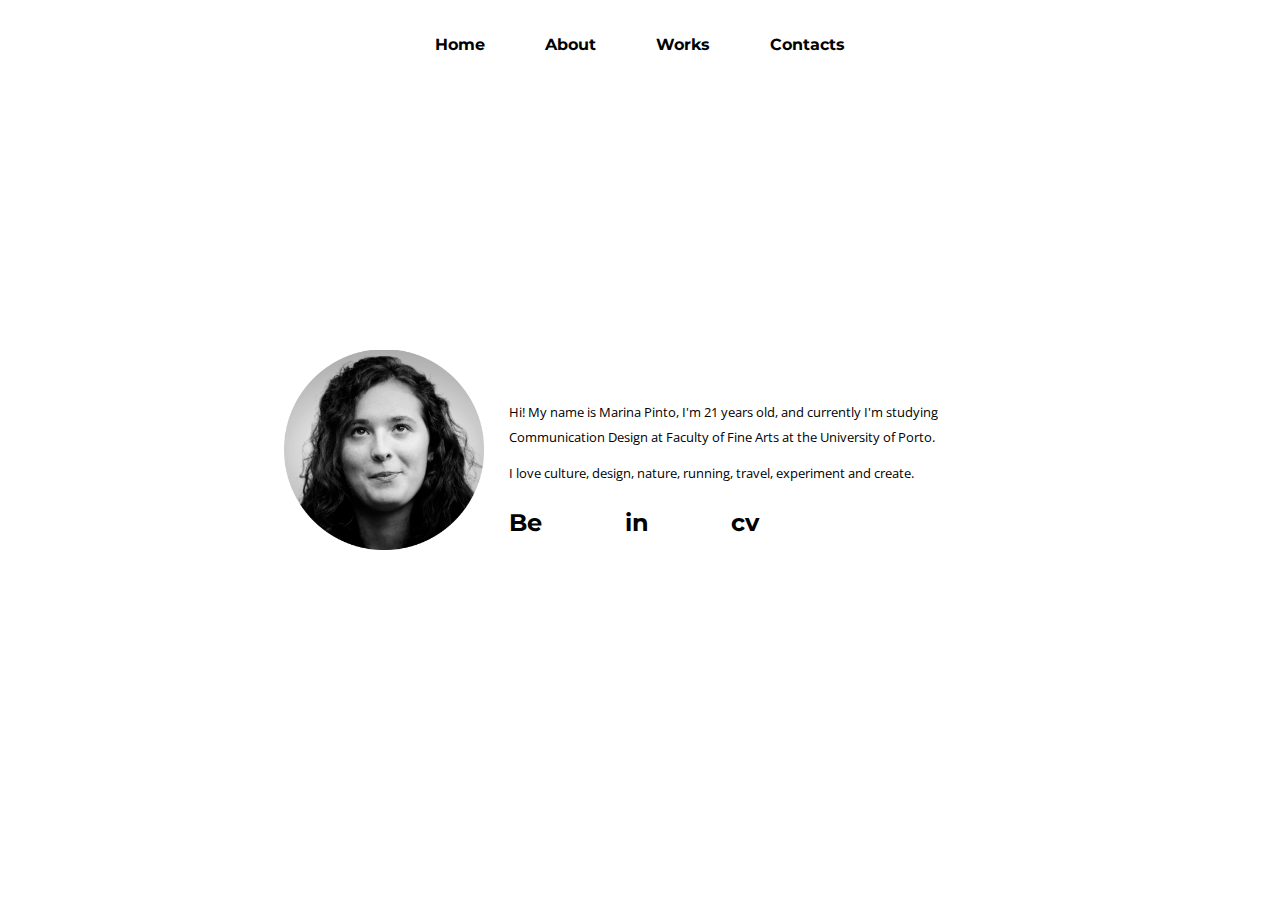
<file: about.html>
<!DOCTYPE html>
  <html lang="en">

    <head>
      <title>About</title>
      <meta http-equiv="Content-Type" content="text/html; charset=UTF-8">
      <meta name="viewport" content="initial-scale=1.0, width=device-width">
      <link rel="stylesheet" type="text/css" href="css/style.css">

<!--Open Sans-->
      <link href="http://fonts.googleapis.com/css?family=Open+Sans:400italic,600italic,700italic,700,600,400" rel="stylesheet" type="text/css">
<!--Fim Open Sans-->
<!--Montserrat-->
      <link href="https://fonts.googleapis.com/css?family=Montserrat:400,700" rel="stylesheet" type="text/css">
<!--Fim Montserrat-->
    </head>


    <body>
      <nav>
        <div class="hamburger" id="hamburger-1">
          <span class="line"></span>
          <span class="line"></span>
          <span class="line"></span>
        </div>
        <ul class="nav_items">
          <li>
            <a href="index.html">Home</a>
          </li>
          <li>
            <a href="about.html">About</a>
          </li>
          <li>
            <a href="works.html">Works</a>
          </li>
          <li>
            <a href="contacts.html">Contacts</a>
          </li>
        </ul>
      </nav>

      <div class="centrar_content">
        <img src="images/marina.png" alt="photo"/>

        <div class="description">
          <div class="texto">
            <p>Hi! My name is Marina Pinto, I'm 21 years old, and currently I'm studying Communication Design at Faculty of Fine Arts at the University of Porto.</p>
            <p>I love culture, design, nature, running, travel, experiment and create.</p>
          </div>

          <div class="sites">
            <a href="https://behance.net/marinapinto" target="_blank">Be</a>
            <a href="https://www.linkedin.com/in/marinapinto22" target="_blank">in</a>
            <a href="docs/cv_eng.pdf" target="_blank">cv</a>
          </div>
        </div>
      </div>

      <!-- JQuery-->
      <script src="js/jquery-3.1.1.min.js"></script>
      <!-- Fim JQuery-->

      <!-- JavaScript-->
      <script src="js/scripts.js"></script>
      <!-- Fim JavaScript-->

    </body>
  </html>
</file>
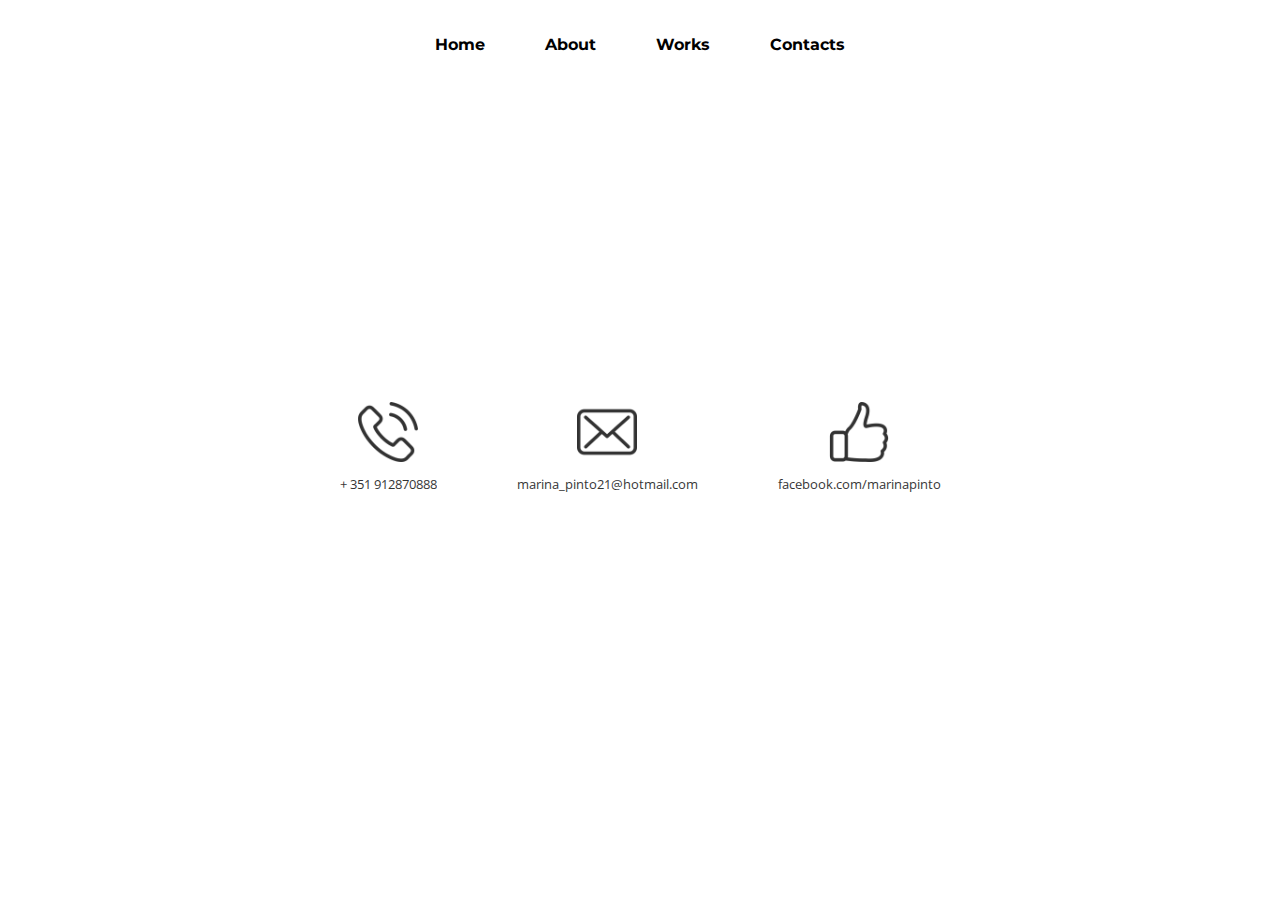
<file: contacts.html>
<!DOCTYPE html>
  <html lang="en">

    <head>
      <title>Contacts</title>
      <meta http-equiv="Content-Type" content="text/html; charset=UTF-8">
      <meta name="viewport" content="initial-scale=1.0, width=device-width">
      <link rel="stylesheet" type="text/css" href="css/style.css">

<!--Open Sans-->
      <link href="http://fonts.googleapis.com/css?family=Open+Sans:400italic,600italic,700italic,700,600,400" rel="stylesheet" type="text/css">
<!--Fim Open Sans-->
<!--Montserrat-->
      <link href="https://fonts.googleapis.com/css?family=Montserrat:400,700" rel="stylesheet" type="text/css">
<!--Fim Montserrat-->
    </head>


  <body>

    <nav>
      <div class="hamburger" id="hamburger-1">
        <span class="line"></span>
        <span class="line"></span>
        <span class="line"></span>
      </div>
      <ul class="nav_items">
        <li>
          <a href="index.html">Home</a>
        </li>
        <li>
          <a href="about.html">About</a>
        </li>
        <li>
          <a href="works.html">Works</a>
        </li>
        <li>
          <a href="contacts.html">Contacts</a>
        </li>
      </ul>
    </nav>

      <ul class="contacts">
        <li>
          <a href="tel:912870888">
          <img src="images/tel.png" alt="telemóvel"/>
          <p>+ 351 912870888</p>
          </a>
        </li>
        <li>
        <a href="mailto:marina_pinto21@hotmail.com">
          <img src="images/mail.png" alt="mail"/>
          <p>marina_pinto21@hotmail.com</p>
        </a>
        </li>
        <li>
          <a href="https://facebook.com/marina.pinto.22" target="_blank">
          <img src="images/facebook.png" alt="facebook"/>
          <p>facebook.com/marinapinto</p>
        </a>
        </li>
      </ul>

    <!-- JQuery-->
    <script src="js/jquery-3.1.1.min.js"></script>
    <!-- Fim JQuery-->

    <!-- JavaScript-->
    <script src="js/scripts.js"></script>
    <!-- Fim JavaScript-->

  </body>
</html>
</file>
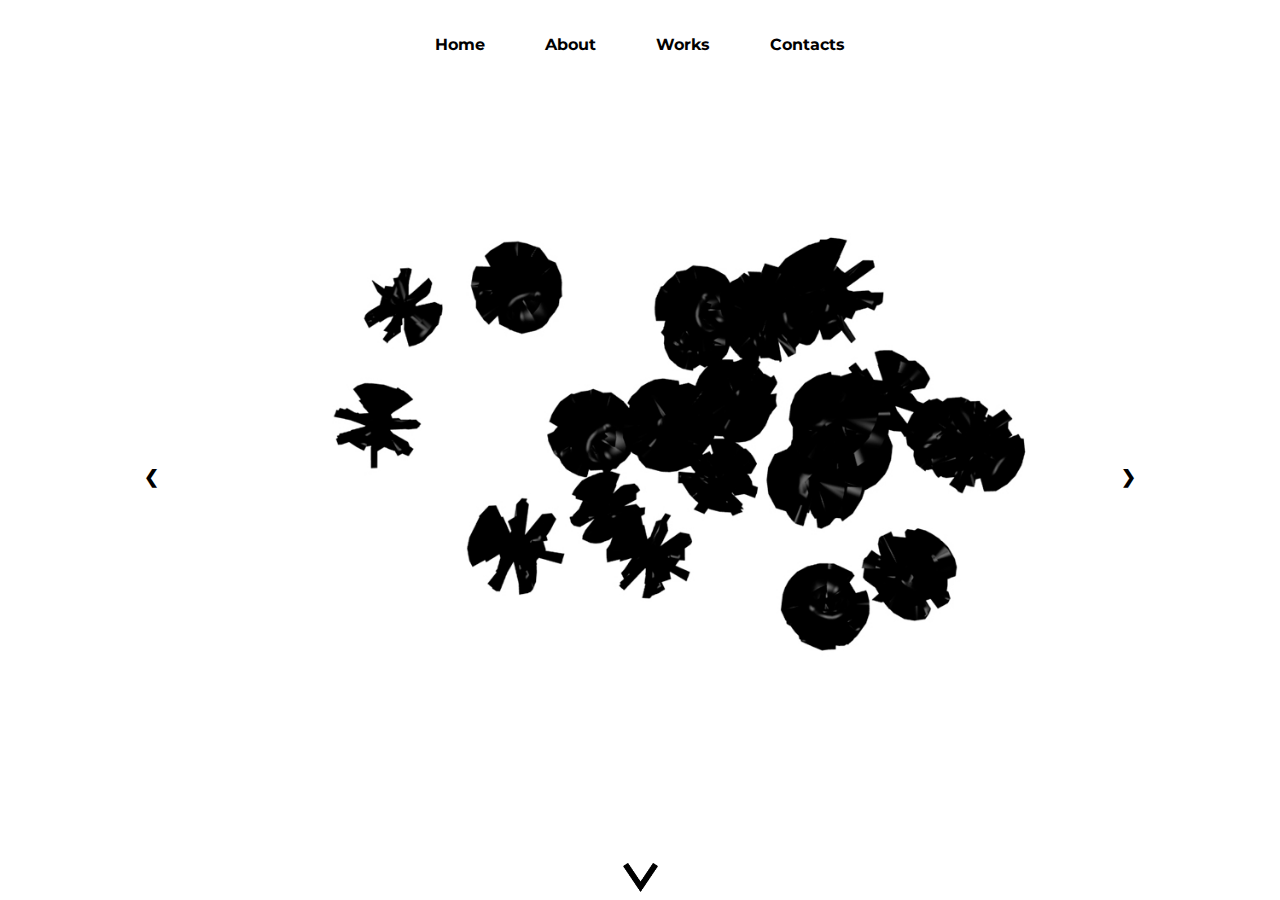
<file: work.html>
<!DOCTYPE html>
  <html lang="en">

    <head>
      <title>Work</title>
      <meta http-equiv="Content-Type" content="text/html; charset=UTF-8">
      <meta name="viewport" content="initial-scale=1.0, width=device-width">
      <link rel="stylesheet" type="text/css" href="css/style.css">

<!--Open Sans-->
      <link href="http://fonts.googleapis.com/css?family=Open+Sans:400italic,600italic,700italic,700,600,400" rel="stylesheet" type="text/css">
<!--Fim Open Sans-->
<!--Montserrat-->
      <link href="https://fonts.googleapis.com/css?family=Montserrat:400,700" rel="stylesheet" type="text/css">
<!--Fim Montserrat-->
    </head>


  <body>
    <!--Page1-->
    <div id="one" class="pageone page_active">

      <nav>
        <div class="hamburger" id="hamburger-1">
              <span class="line"></span>
              <span class="line"></span>
              <span class="line"></span>
        </div>
        <ul class="nav_items">
          <li>
            <a href="index.html">Home</a>
          </li>
          <li>
            <a href="about.html">About</a>
          </li>
          <li>
            <a href="works.html">Works</a>
          </li>
          <li>
            <a href="contacts.html">Contacts</a>
          </li>
        </ul>
      </nav>

<!-- Slideshow -->
  <div id="slider">

    <a href="#" class="control_prev">&#10094;</a>
    <a href="#" class="control_next">&#10095;</a>

    <ul>
      <li><img class="images" src="images/img1.png" alt="img1"></li>
      <li><img class="images" src="images/img2.png" alt="img2"></li>
      <li><img class="images" src="images/img3.png" alt="img3"></li>
      <li><img class="images" src="images/img4.png" alt="img4"></li>
    </ul>
  </div>

        <div class="botaomore">
          <a href="#two">
            <img src="images/more.png" alt="more"/>
          </a>
        </div>
    </div>
  <!--Fim Page1-->

  <!-- Page2-->
  <div id="two" class="pagetwo">

    <nav>
      <div class="hamburger" id="hamburger-1">
            <span class="line"></span>
            <span class="line"></span>
            <span class="line"></span>
      </div>

      <ul class="nav_items">
        <li>
          <a href="index.html">Home</a>
        </li>
        <li>
          <a href="about.html">About</a>
        </li>
        <li>
          <a href="works.html">Works</a>
        </li>
        <li>
          <a href="contacts.html">Contacts</a>
        </li>
      </ul>
    </nav>

    <div class="content">
      <h1>Speo – Reminiscent,<span> 2015</span></h1>
      <p>This project came up after the introduction to Motion Graphics in Blender and had, as a challenge, to choose an existing song and create a music video for it. I chose to work the Reminiscent's free music from DJ SPEO, and represent what it conveyed visually. I loved doing this project!</p>
    </div>

    <div class="botaoless">
      <a href="work.html">
        <img src="images/less.png" alt="less"/>
          </a>
    </div>
  </div>
  <!--Fim Page2-->


  <!-- JQuery-->
  <script src="js/jquery-3.1.1.min.js"></script>
  <!-- Fim JQuery-->

  <!-- JavaScript-->
  <script src="js/scripts.js"></script>
  <!-- Fim JavaScript-->

  </body>
</html>
</file>
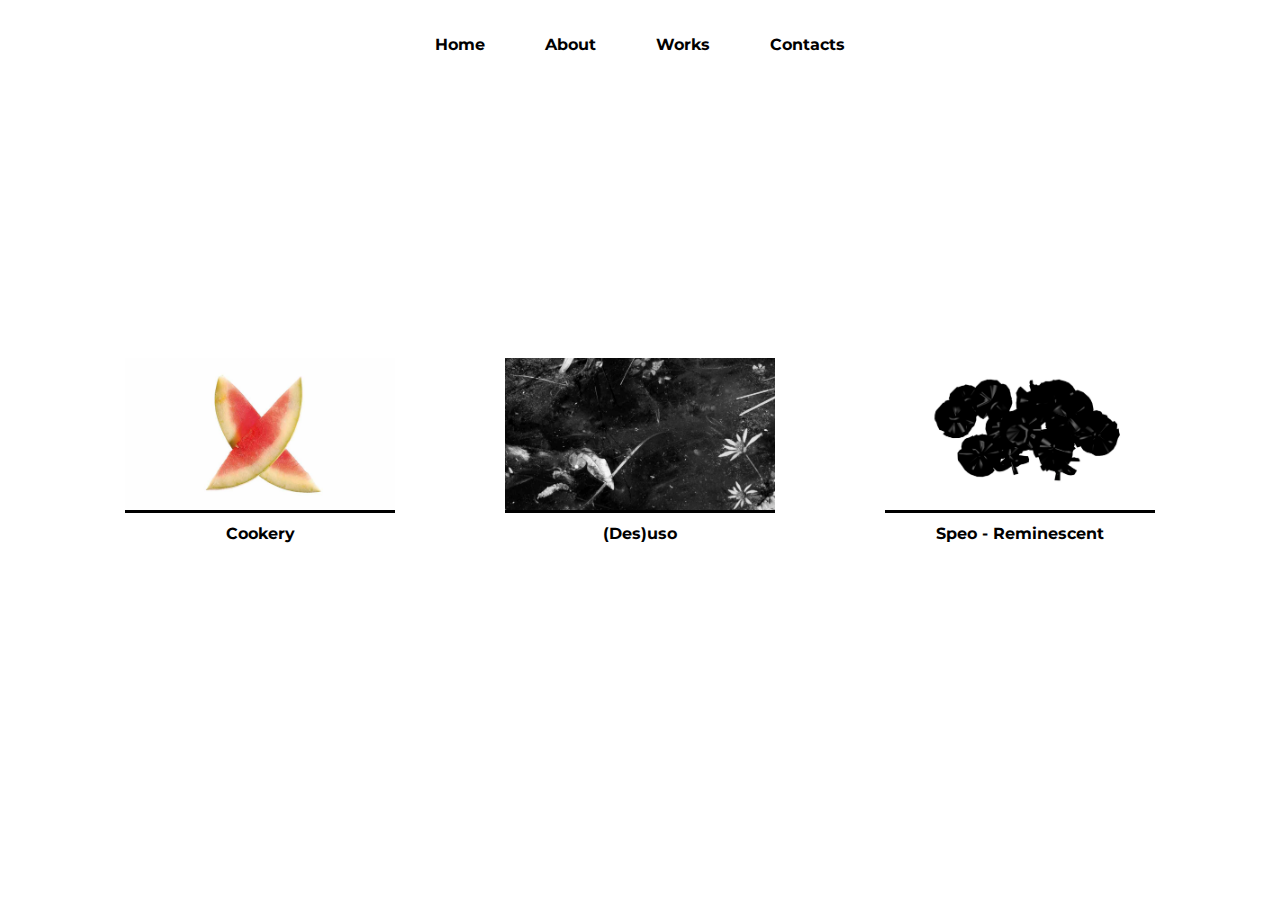
<file: works.html>
<!DOCTYPE html>
  <html lang="en">

    <head>
      <title>Works</title>
      <meta http-equiv="Content-Type" content="text/html; charset=UTF-8">
      <meta name="viewport" content="initial-scale=1.0, width=device-width">
      <link rel="stylesheet" type="text/css" href="css/style.css">

<!--Open Sans-->
      <link href="http://fonts.googleapis.com/css?family=Open+Sans:400italic,600italic,700italic,700,600,400" rel="stylesheet" type="text/css">
<!--Fim Open Sans-->
<!--Montserrat-->
      <link href="https://fonts.googleapis.com/css?family=Montserrat:400,700" rel="stylesheet" type="text/css">
<!--Fim Montserrat-->
    </head>


  <body>
    <nav>
      <div class="hamburger" id="hamburger-1">
        <span class="line"></span>
        <span class="line"></span>
        <span class="line"></span>
      </div>
      <ul class="nav_items">
        <li>
          <a href="index.html">Home</a>
        </li>
        <li>
          <a href="about.html">About</a>
        </li>
        <li>
          <a href="works.html">Works</a>
        </li>
        <li>
          <a href="contacts.html">Contacts</a>
        </li>
      </ul>
    </nav>

      <ul class="trabalhos">
        <li>
          <a href="work.html">
            <img src="images/work2.jpg" alt="work2"/>
            <h1>Cookery</h1>
          </a>
        </li>
        <li>
          <a href="work.html">
            <img src="images/work3.jpg" alt="work3"/>
            <h1>(Des)uso</h1>
          </a>
        </li>
        <li>
          <a href="work.html">
            <img src="images/work4.jpg" alt="work4"/>
            <h1>Speo - Reminescent</h1>
          </a>
        </li>
      </ul>

      <!-- JQuery-->
      <script src="js/jquery-3.1.1.min.js"></script>
      <!-- Fim JQuery-->

      <!-- JavaScript-->
      <script src="js/scripts.js"></script>
      <!-- Fim JavaScript-->
  </body>
</html>
</file>
<file: css/style.css>
html,body,div,span,applet,object,iframe,h1,h2,h3,h4,h5,h6,p,blockquote,pre,a,abbr,acronym,address,big,cite,code,del,dfn,em,img,ins,kbd,q,s,samp,small,strike,strong,sub,sup,tt,var,b,u,i,center,dl,dt,dd,ol,ul,li,fieldset,form,label,legend,table,caption,tbody,tfoot,thead,tr,th,td,article,aside,canvas,details,embed,figure,figcaption,footer,header,hgroup,menu,nav,output,ruby,section,summary,time,mark,audio,video{margin:0;padding:0;border:0;font-size:100%;font:inherit;vertical-align:baseline}article,aside,details,figcaption,figure,footer,header,hgroup,menu,nav,section{display:block}body{line-height:1}ol,ul{list-style:none}blockquote,q{quotes:none}blockquote:before,blockquote:after,q:before,q:after{content:'';content:none}table{border-collapse:collapse;border-spacing:0}.pageone,.pagetwo{display:none}.page_active{background-color:#fff;display:-webkit-flex;display:-ms-flexbox;display:flex;-webkit-flex-direction:column;-ms-flex-direction:column;flex-direction:column;-webkit-justify-content:space-between;-ms-flex-pack:justify;justify-content:space-between;height:100vh}#slider{position:relative;overflow:hidden;margin:0 auto}#slider ul{position:relative;margin:0;padding:0;height:auto;list-style:none}#slider ul li{position:relative;display:inline-block;margin:0;padding:0;width:60vw;height:auto;line-height:0px}a.control_prev,a.control_next{cursor:pointer;position:absolute;top:50%;width:auto;margin-top:-22px;padding:16px;color:#000;font-weight:bold;font-size:18px;transition:0.6s ease;border-radius:0 3px 3px 0;z-index:1;text-decoration:none}a.control_prev:hover,a.control_next:hover{background-color:rgba(0,0,0,0.2)}a.control_next{right:0}.images{width:100%}.botaomore{width:100%;text-align:center;margin:5px 0px}.botaomore img{width:35px;height:auto}.botaoless{width:100%;text-align:center;margin:5px 0px}.botaoless img{width:35px;height:auto}.content{margin:0 auto}.content h1{font-family:'Open Sans', sans-serif;font-style:italic;font-weight:400;font-size:1.5em;line-height:1.5em;color:#000}.content span{font-family:'Open Sans', sans-serif;font-style:normal;font-weight:400;color:#b3b3b3;font-size:0.75em}.content p{font-family:'Open Sans', sans-serif;font-style:normal;font-weight:400;font-size:0.8em;line-height:2em;padding-top:10px}.logo{display:-webkit-flex;display:-ms-flexbox;display:flex;-webkit-justify-content:center;-ms-flex-pack:center;justify-content:center;-webkit-align-items:center;-ms-flex-align:center;align-items:center;height:80vh}.logo>img{width:200px;max-height:auto}.centrar_content{display:-webkit-flex;display:-ms-flexbox;display:flex;-webkit-justify-content:center;-ms-flex-pack:center;justify-content:center;-webkit-align-items:center;-ms-flex-align:center;align-items:center;height:80vh;margin:0 auto}.centrar_content>img{width:200px}.texto{padding:25px}.texto>p{font-family:'Open Sans', sans-serif;font-style:normal;font-weight:400;font-size:0.8em;line-height:2em;padding-top:10px}.sites{display:-webkit-flex;display:-ms-flexbox;display:flex;-webkit-justify-content:space-between;-ms-flex-pack:justify;justify-content:space-between;padding:0px 25px;max-width:250px}.sites>a{font-family:'Montserrat', sans-serif;font-style:normal;font-weight:bolder;font-size:1.5em}.sites>a:visited{color:#b3b3b3;text-decoration:none}.sites>a:link{color:#000;text-decoration:none}.sites>a:hover{color:rgba(0,0,0,0.5);text-decoration:none}.contacts{display:-webkit-flex;display:-ms-flexbox;display:flex;-webkit-justify-content:center;-ms-flex-pack:center;justify-content:center;-webkit-align-items:center;-ms-flex-align:center;align-items:center;height:80vh}.contacts>li>a{display:-webkit-flex;display:-ms-flexbox;display:flex;-webkit-align-items:center;-ms-flex-align:center;align-items:center;-webkit-flex-direction:column;-ms-flex-direction:column;flex-direction:column;padding:20px 40px}.contacts img{width:60px}.contacts p{font-family:'Open Sans', sans-serif;font-style:normal;font-weight:400;font-size:0.8em;line-height:2em;padding-top:10px}.contacts a:link{opacity:0.8;text-decoration:none;color:#000}.contacts a:hover{opacity:1;text-decoration:none}.contacts a:visited{text-decoration:none;color:rgba(0,0,0,0.25)}.trabalhos{display:-webkit-flex;display:-ms-flexbox;display:flex;-webkit-justify-content:center;-ms-flex-pack:center;justify-content:center;-webkit-align-items:center;-ms-flex-align:center;align-items:center;height:80vh}.trabalhos li{max-width:300px;padding:20px 40px}.trabalhos img{margin:0% 5%;width:90%;border-bottom:3px solid #000;transition:margin 0.5s, width 0.5s}.trabalhos h1{font-family:'Montserrat', sans-serif;font-style:normal;font-weight:bolder;color:#000;font-size:1em;padding-top:10px;text-align:center}.trabalhos img:hover{margin:0;width:100%;transition:margin 0.3s, width 0.3s}.trabalhos a:visited{text-decoration:none}.trabalhos a:link{text-decoration:none}nav a{font-family:'Montserrat', sans-serif;font-style:normal;font-weight:bolder;font-size:1em}nav a:link{color:#000;text-decoration:none}nav a:visited{color:gray;text-decoration:none}nav a:hover{text-decoration:none;border-bottom:3px solid #000000}@media only screen and (max-width: 480px){.nav_items{position:absolute;top:50px;left:0px;display:none}.open{display:-webkit-flex !important;display:-ms-flexbox !important;display:flex !important;-webkit-justify-content:space-around;-ms-flex-pack:distribute;justify-content:space-around;-webkit-align-items:center;-ms-flex-align:center;align-items:center;-webkit-flex-direction:column;-ms-flex-direction:column;flex-direction:column;background-color:#fff;opacity:0.95;width:100vw;height:60vh;padding:10vh 0vh;z-index:5}.open a{font-size:20px}.hamburger .line{width:40px;height:5px;background-color:#000;display:block;margin:8px;transition:all 0.3s ease-in-out;transition:all 0.3s ease-in-out;transition:all 0.3s ease-in-out}.hamburger:hover{cursor:pointer}#hamburger-1.is-active .line:nth-child(2){opacity:0}#hamburger-1.is-active .line:nth-child(1){-webkit-transform:translateY(13px) rotate(45deg);-ms-transform:translateY(13px) rotate(45deg);transform:translateY(13px) rotate(45deg)}#hamburger-1.is-active .line:nth-child(3){-webkit-transform:translateY(-13px) rotate(-45deg);-ms-transform:translateY(-13px) rotate(-45deg);transform:translateY(-13px) rotate(-45deg)}.centrar_content,.contacts,.trabalhos{-webkit-flex-direction:column;-ms-flex-direction:column;flex-direction:column}.centrar_content img{width:140px}.trabalhos li{padding:5px;width:200px}.description,.content{width:90vw}#slider ul li{width:100vw}}@media only screen and (min-width: 481px) and (max-width: 1824px){nav{width:100%}ul{display:-webkit-flex;display:-ms-flexbox;display:flex;-webkit-justify-content:center;-ms-flex-pack:center;justify-content:center;-webkit-align-items:center;-ms-flex-align:center;align-items:center;height:10vh}nav li{padding:0px 30px}#slider ul li{width:80vw}}@media only screen and (min-width: 481px) and (max-width: 650px){.trabalhos,.contacts{-webkit-flex-direction:column;-ms-flex-direction:column;flex-direction:column}.contacts li{padding:15px}.trabalhos li{padding:5px;width:200px}.description,.content{width:60vw}#slider ul li{width:80vw}}@media only screen and (min-width: 651px) and (max-width: 773px){.trabalhos li{padding:5px}.description,.content{width:60vw}#slider ul li{width:80vw}}@media only screen and (min-device-width: 768px) and (max-device-width: 1024px) and (orientation: portrait){.description,.content{width:60vw}#slider ul li{width:80vw}}@media only screen and (min-device-width: 774px) and (max-device-width: 1024px) and (orientation: landscape){.description,.content{width:50vw}#slider ul li{width:80vw}}@media only screen and (min-width: 1025px) and (max-width: 1290px){.description,.content{width:40vw}#slider ul li{width:80vw}}@media only screen and (min-width: 1291px) and (max-width: 1823px){.description,.content{width:40vw}#slider ul li{width:60vw}}@media only screen and (min-width: 1824px){nav{width:100%}ul{display:-webkit-flex;display:-ms-flexbox;display:flex;-webkit-justify-content:center;-ms-flex-pack:center;justify-content:center;-webkit-align-items:center;-ms-flex-align:center;align-items:center;height:10vh}nav li{padding:0px 30px}.description,.content{width:20vw}#slider ul li{width:60vw}}
</file>
